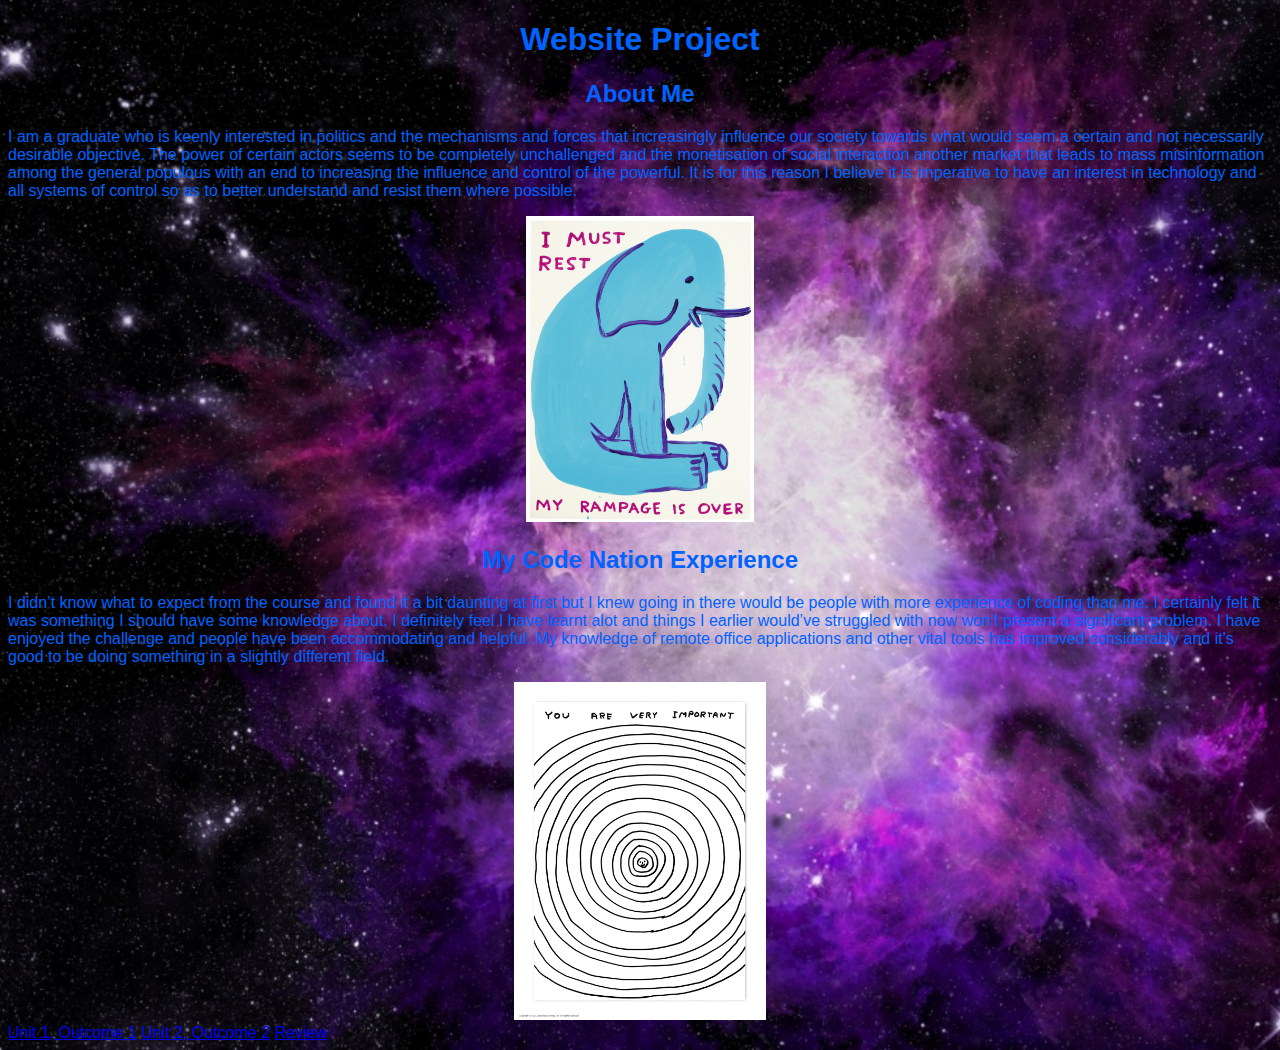
<file: index.html>
<!DOCTYPE html>
<html lang="en">
<head>
    <meta charset="UTF-8">
    <link rel="stylesheet" type="text/css" href="main.css">
    <title>Website Project Home</title>
</head>
<body>
    <div class="center">
<h1>Website Project</h1>
<div class="About"><h2><b>About Me</b></h2></div></div>
<div><p>I am a graduate who is keenly interested in politics and the mechanisms and forces that increasingly influence our society towards what would seem a certain and not necessarily desirable objective. The power of certain actors seems to be completely unchallenged and the monetisation of social interaction another market that leads to mass misinformation among the general populous with an end to increasing the influence and control of the powerful. It is for this reason I believe it is imperative to have an interest in technology and all systems of control  so as to better understand and resist them where possible.</p></div>
<div class="center"><img id="Rant" src="RantEnd.jpg" alt="Elephant"></div>
<div class="About"><h2><b>My Code Nation Experience</b></h2></div></div>
<div id="CNexp"><p>I didn’t know what to expect from the course and found it a bit daunting at first but I knew going in there would be people with more experience of coding than me. I certainly felt it was something I should have some knowledge about. I definitely feel I have learnt alot and things I earlier would’ve struggled with now won’t present a significant problem. I have enjoyed the challenge and people have been accommodating and helpful. My knowledge of remote office applications and other vital tools has improved considerably and it's good to be doing something in a slightly different field. 
</p></div>
<div class="center"><img id="self" src="selfimp.jpg" alt="Self_Importance"></div>
<a href="Page 1.html">Unit 1, Outcome 1</a>
<a href="Page 2.html">Unit 2, Outcome 2</a>
<a href="Review.html">Review</a>
    </dev>
</body>
</html>
</file>
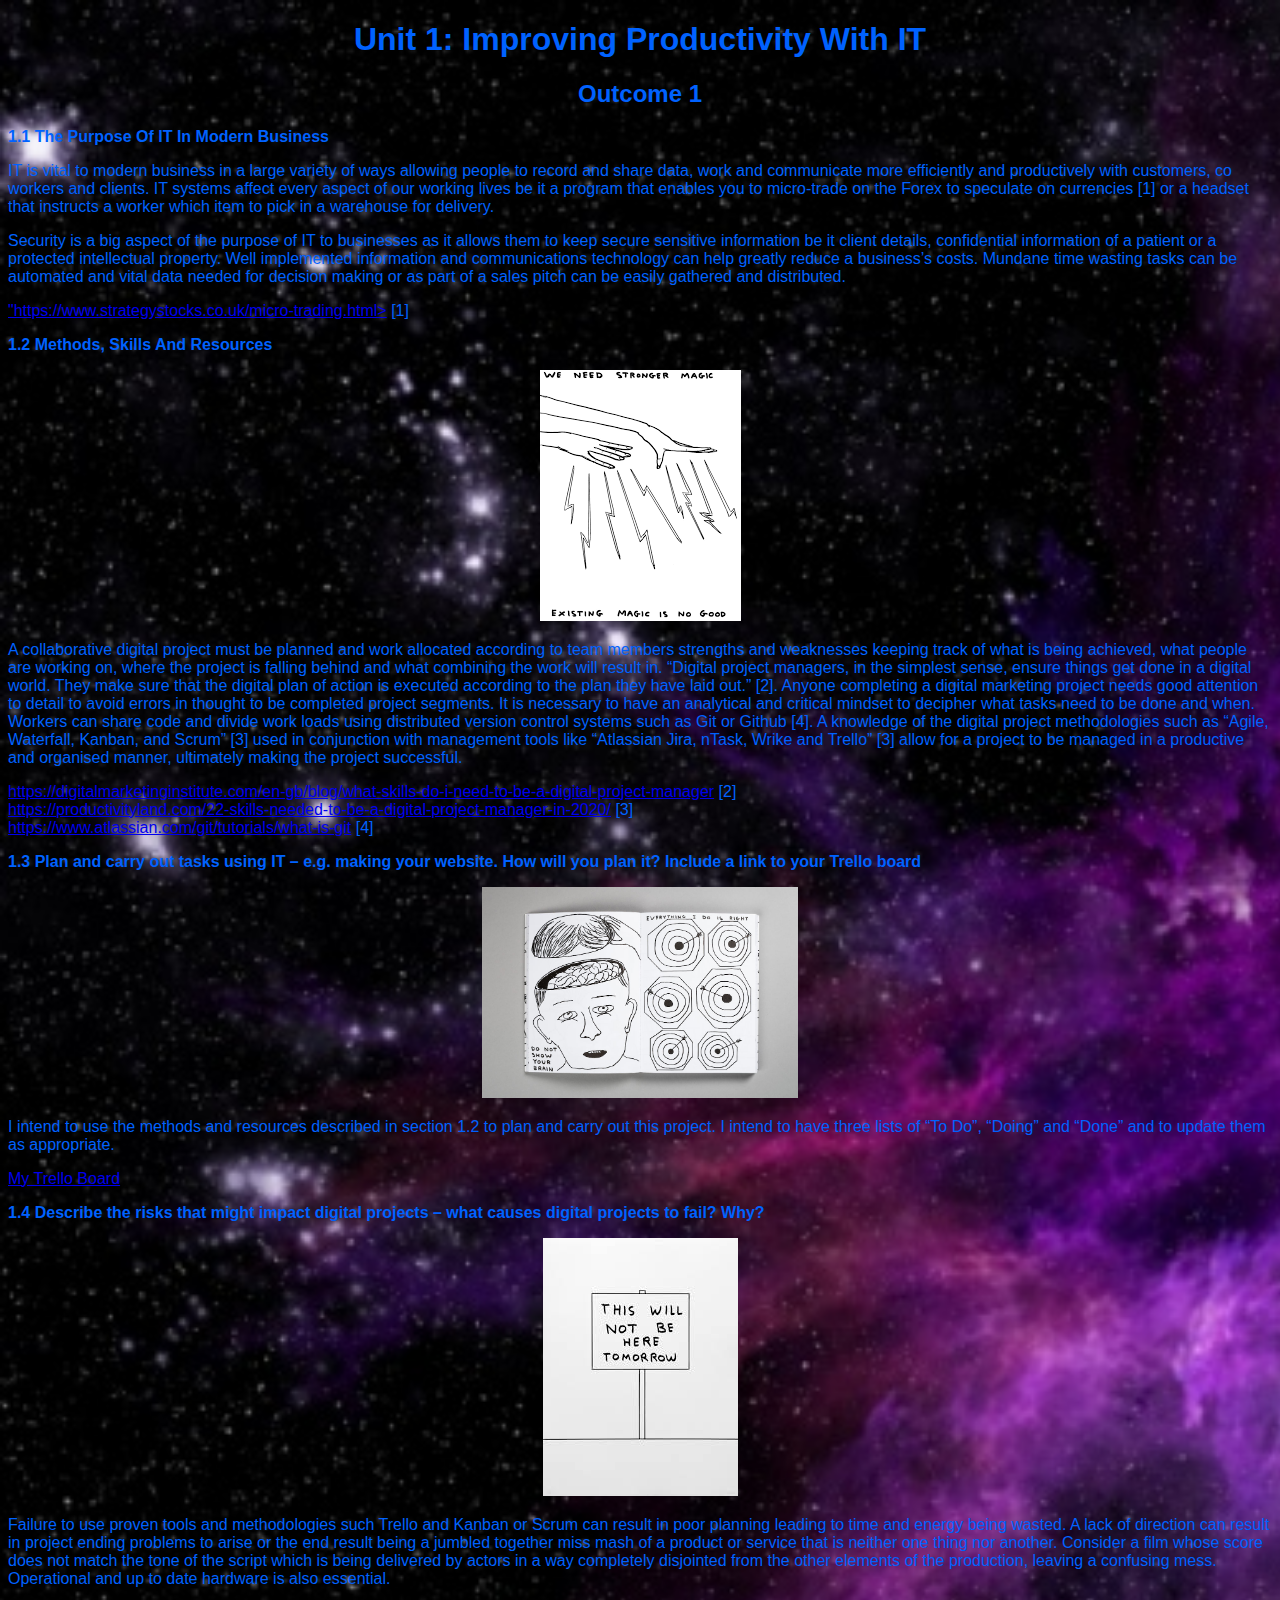
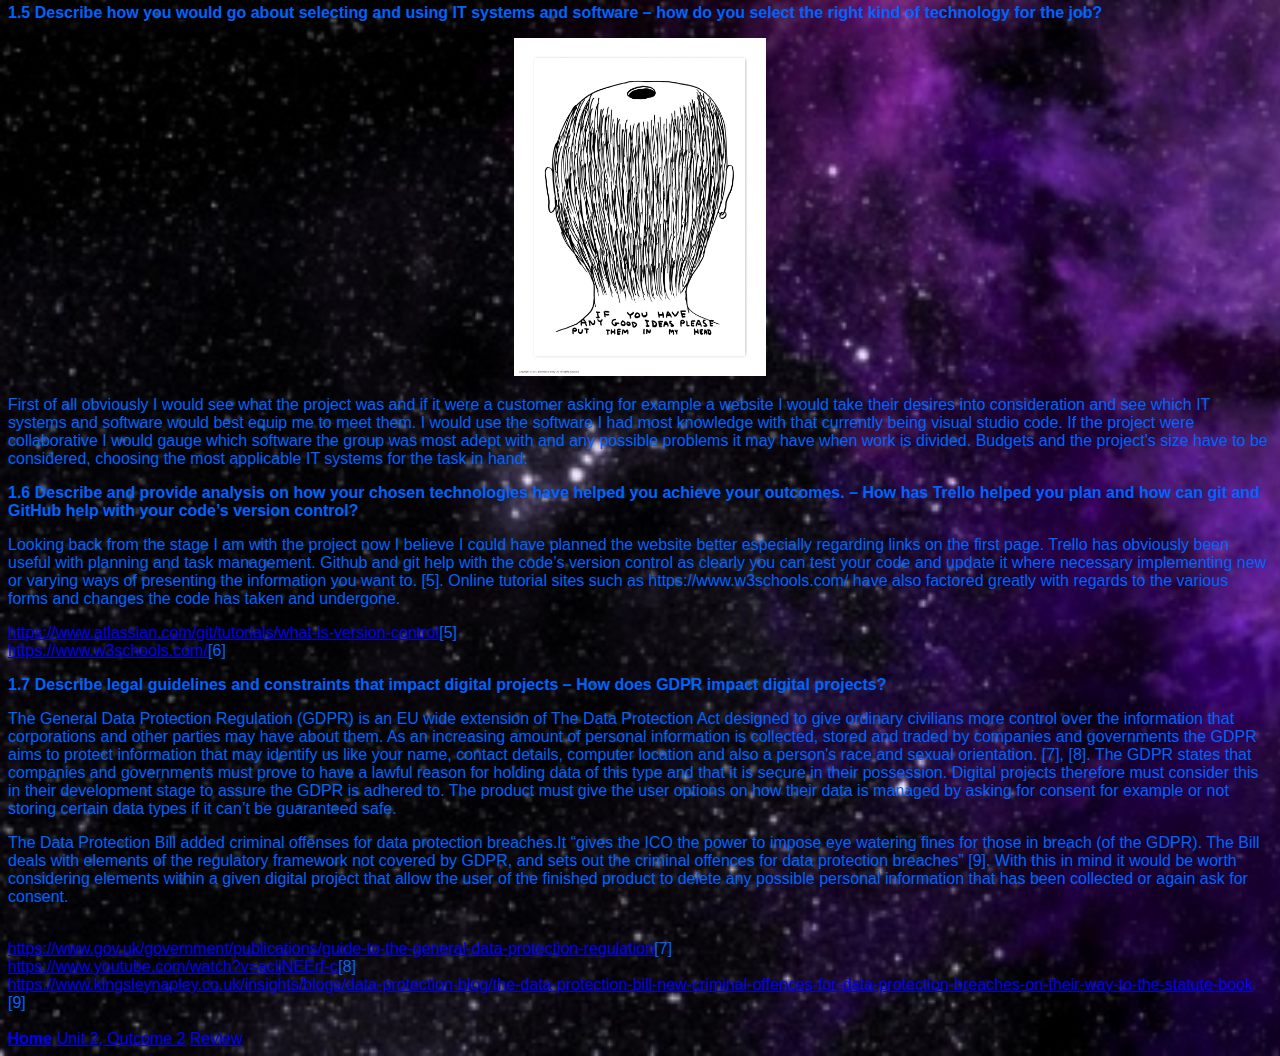
<file: Page 1.html>
<!DOCTYPE html>
<html lang="en">
<head>
    <meta charset="UTF-8">
    <link rel="stylesheet" type="text/css" href="main.css">
    <title>Unit 1</title>
</head>
<body>
    <div class=center>
<h1> Unit 1: Improving Productivity With IT</h1>
<h2> Outcome 1</h2></div>
<p><b>1.1 The Purpose Of IT In Modern Business</b></p>
<p>IT is vital to modern business in a large variety of ways allowing people to record and 
    share data, work and communicate more efficiently and productively with customers,
    co workers and clients. IT systems affect every aspect of our working lives be it a
    program that enables you to micro-trade on the Forex to speculate on currencies [1]
    or a headset that instructs a worker which item to pick in a warehouse for delivery. </p>
   <p>Security is a big aspect of the purpose of IT to businesses as it allows them to keep
    secure sensitive information be it client details, confidential information of a patient or
     a protected intellectual property. Well implemented information and communications technology can help greatly reduce a business’s costs. Mundane time wasting tasks can be automated and vital data needed for decision making or as part of a sales pitch can be easily gathered and distributed.</p>

    <p>
    <a href="https://www.strategystocks.co.uk/micro-trading.html" target="_blank">"https://www.strategystocks.co.uk/micro-trading.html></a> [1]
    </p>
<p><b>1.2 Methods, Skills And Resources</b></p>
<div class="center"><img class="center" src="magic.png" alt="SkillsMethods"></div>
<p>A collaborative digital project must be planned and work allocated according to team members strengths and weaknesses keeping track of what is being achieved, what people are working on, where the project is falling behind and what combining the work will result in. “Digital project managers, in the simplest sense, ensure things get done in a digital world. They make sure that the digital plan of action is executed according to the plan they have laid out.” [2]. Anyone completing a digital marketing project needs good attention to detail to avoid errors in thought to be  completed project segments. It is necessary to have an analytical and critical mindset to decipher what tasks need to be done and when. Workers can share code and divide work loads using distributed version control systems such as Git or Github [4].

    A knowledge of the digital project methodologies such as “Agile, Waterfall, Kanban, and Scrum” [3] used in conjunction  with management tools like “Atlassian Jira, nTask, Wrike and Trello” [3] allow for a project to be managed in a productive and organised manner, ultimately making the project successful.</p>
    <a href="https://digitalmarketinginstitute.com/en-gb/blog/what-skills-do-i-need-to-be-a-digital-project-manager" target="_blank">https://digitalmarketinginstitute.com/en-gb/blog/what-skills-do-i-need-to-be-a-digital-project-manager</a> [2]
    <br>
    <a href="https://productivityland.com/22-skills-needed-to-be-a-digital-project-manager-in-2020/" target="_blank">https://productivityland.com/22-skills-needed-to-be-a-digital-project-manager-in-2020/</a> [3]
    <br>
    <a href="https://www.atlassian.com/git/tutorials/what-is-git" target="_blank">https://www.atlassian.com/git/tutorials/what-is-git</a> [4]<br>
    <p><b>1.3 Plan and carry out tasks using IT – e.g. making your website. How will you plan it? Include a link to your Trello board</b></p>
    <div class="center"><img id= Brain src="Planning.jpg" alt="PlanningAdvice"></div>
    <p>I intend to use the methods and resources described in section 1.2 to plan and carry out this project. I intend to have three lists of “To Do”, “Doing” and “Done” and to update them as appropriate.</p>
    <a href="https://trello.com/b/C0yAdBu7/unit-2-website-software" target="_blank">My Trello Board</a>
    <p><b>1.4 Describe the risks that might impact digital projects – what causes digital projects to fail? Why?</b></p>
    <div class="center"><img src="SignImg.jpg" alt="Failure"></div>
    <p>Failure to use proven tools and methodologies such Trello and Kanban or Scrum can result in poor planning leading to time and energy being wasted. A lack of direction can result in project ending problems to arise or the end result being a jumbled together miss mash of a product or service that is neither one thing nor another. Consider a film whose score does not match the tone of the script which is being delivered by actors in a way completely disjointed from the other elements of the production, leaving a confusing mess. Operational and up to date hardware is also essential.
    </p>
    <p><b>1.5 Describe how you would go about selecting and using IT systems and software – how do you select the right kind of technology for the job? </b></p>
    <div class="center"><img id="HeadHole" src="Idea.jpg" alt="ITselector"></div>
   <p>First of all obviously I would see what the project was and if it were a customer asking for example a website I would take their desires into consideration and see which IT systems and software would best equip me to meet them. I would use the software I had most knowledge with that currently being visual studio code. If the project were collaborative I would gauge which software the group was most adept with and any possible problems it may have when work is divided. Budgets and the project's size have to be considered, choosing the most applicable IT systems for the task in hand.
</p>
<p><b>1.6 Describe and provide analysis on how your chosen technologies have helped you achieve your outcomes. – How has Trello helped you plan and how can git and GitHub help with your code’s version control?</b></p>
<p>Looking back from the stage I am with the project now I believe I could have planned the website better especially regarding links on the first page. Trello has obviously been useful with planning and task management. Github and git help with the code’s version control as clearly you can test your code and update it where necessary implementing new or varying ways of presenting the information you want to. [5]. Online tutorial sites such as https://www.w3schools.com/ have also factored greatly with regards to the various forms and changes the code has taken and undergone.</p>
<a href="https://www.atlassian.com/git/tutorials/what-is-version-control" target="_blank">https://www.atlassian.com/git/tutorials/what-is-version-control</a>[5]<br>
<a href="https://www.w3schools.com" target="_blank">https://www.w3schools.com/</a>[6]<br>
<p><b>1.7 Describe legal guidelines and constraints that impact digital projects – How does GDPR impact digital projects?</b></p>
<p>The General Data Protection Regulation (GDPR) is an EU wide extension of The Data Protection Act designed to give ordinary civilians more control over the information that corporations and other parties may have about them. As an increasing amount of personal information is collected, stored and traded by companies and governments the GDPR aims to protect information that may identify us like your name, contact details, computer location and also a person's race and sexual orientation. [7], [8]. The GDPR states that companies and governments must prove to have a lawful reason for holding data of this type and that it is secure in their possession. Digital projects therefore must consider this in their development stage to assure the GDPR is adhered to. The product must give the user options on how their data is managed by asking for consent for example or not storing certain data types if it can’t be guaranteed safe. 
</p>
<p>The Data Protection Bill added criminal offenses for data protection breaches.It “gives the ICO the power to impose eye watering fines for those in breach (of the GDPR). The Bill deals with elements of the regulatory framework not covered by GDPR, and sets out the criminal offences for data protection breaches” [9]. With this in mind it would be worth considering elements within a given digital project that allow the user of the finished product to delete any possible personal information that has been collected or again ask for consent.
</p>
<br>
<a href="https://www.gov.uk/government/publications/guide-to-the-general-data-protection-regulation" target="_blank">https://www.gov.uk/government/publications/guide-to-the-general-data-protection-regulation</a>[7]<br>
<a href="https://www.youtube.com/watch?v=acijNEErf-c" target ="_blank">https://www.youtube.com/watch?v=acijNEErf-c</a>[8]<br>
<a href="https://www.kingsleynapley.co.uk/insights/blogs/data-protection-blog/the-data-protection-bill-new-criminal-offences-for-data-protection-breaches-on-their-way-to-the-statute-book
" target="_blank">https://www.kingsleynapley.co.uk/insights/blogs/data-protection-blog/the-data-protection-bill-new-criminal-offences-for-data-protection-breaches-on-their-way-to-the-statute-book
</a>[9]<br>
<br>
<a href="index.html"><b>Home</b></a>
<a href="Page 2.html">Unit 2, Outcome 2</a>
<a href="Review.html">Review</a>
</body>
</html>
</file>
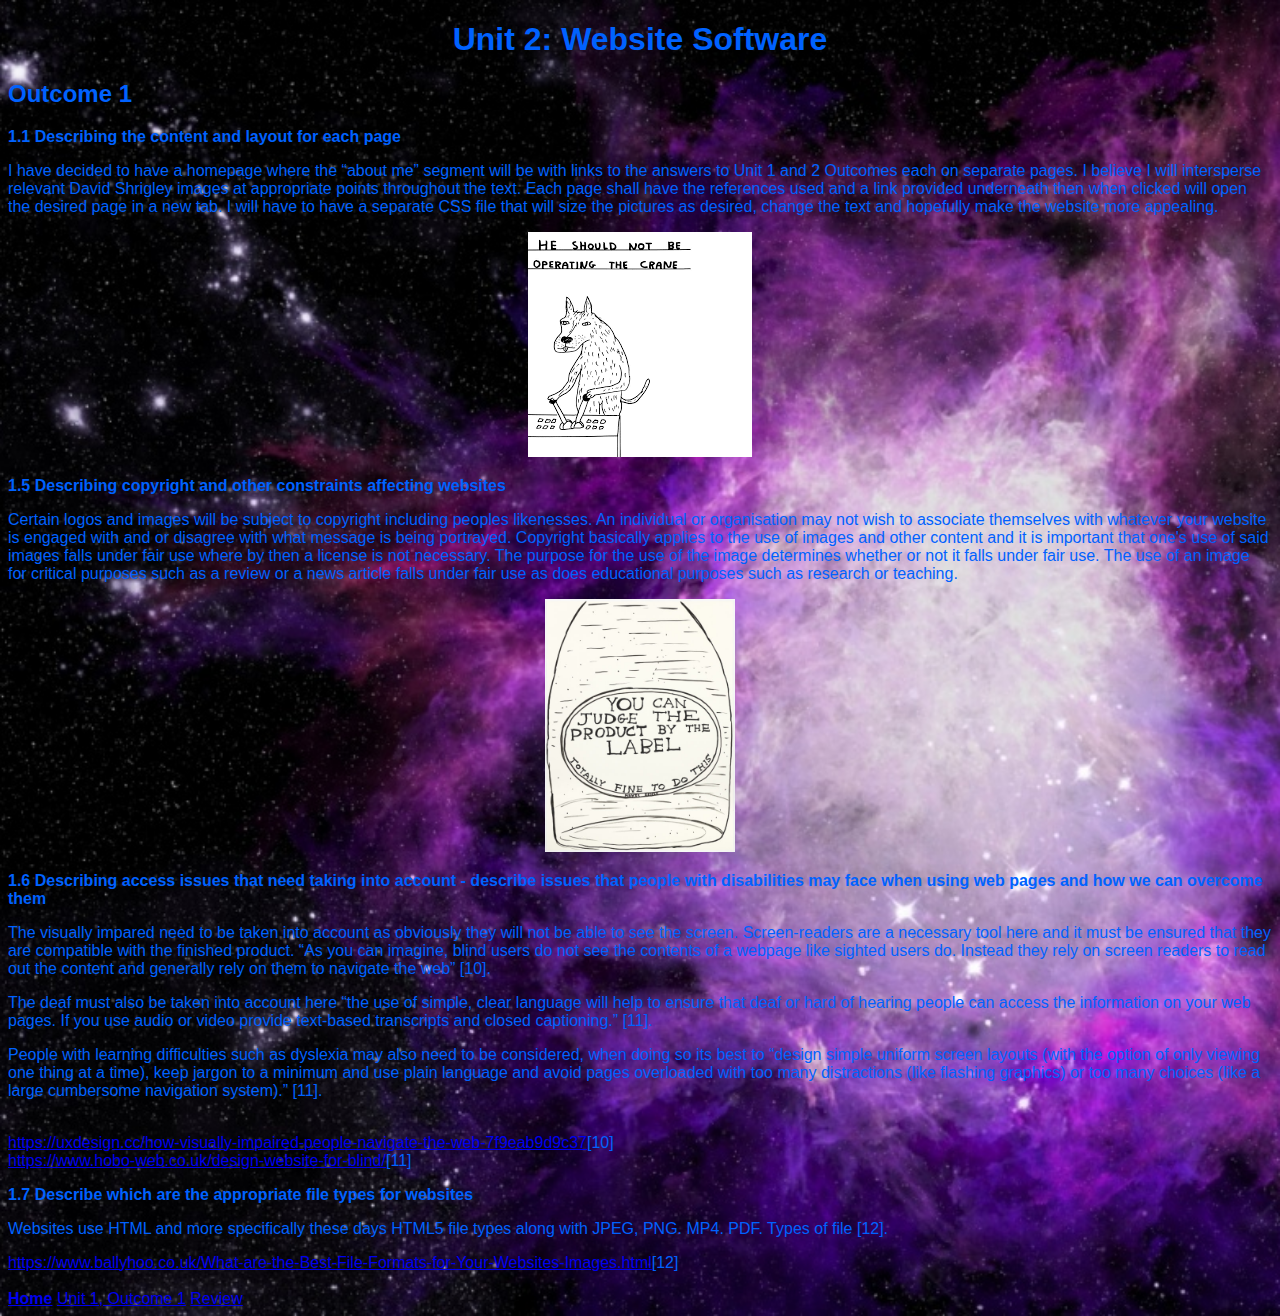
<file: Page 2.html>
<!DOCTYPE html>
<html lang="en">
<head>
    <meta charset="UTF-8">
    <link rel="stylesheet" type="text/css" href="main.css">
    <title>Unit 2</title>
</head>
<body>
<h1>Unit 2: Website Software</h1>
<h2> Outcome 1</h2>
<p><b>1.1 Describing the content and layout for each page</b></p>
<p>I have decided to have a homepage where the “about me” segment will be with links to the answers to Unit 1 and 2 Outcomes each on separate pages. I believe I will intersperse relevant David Shrigley images at appropriate points throughout the text.
    Each page shall have the references used and a link provided underneath then when clicked will open the desired page in a new tab. I will have to have a separate CSS file that will size the pictures as desired, change the text and hopefully make the website more appealing.
    </p>
    <div class="center"><img src="Dog Crane.png" alt="Concern"></div>
    <p><b>1.5 Describing copyright and other constraints affecting websites</b></p>
    <p>Certain logos and images will be subject to copyright including peoples likenesses. An individual or organisation may not wish to associate themselves with whatever your website is engaged with and or disagree with what message is being portrayed. Copyright basically applies to the use of images and other content and it is important that one's use of said images falls under fair use where by then a license is not necessary. The purpose for the use of the image determines whether or not it falls under fair use. The use of an image for critical purposes such as a review or a news article falls under fair use as does educational purposes such as research or teaching.</p>
<div class="center"><img id="Bottle" src="Copyright.jpg" alt="Brand"></div>    
<p><b>1.6 Describing access issues that need taking into account - describe issues that people with disabilities may face when using web pages and how we can overcome them </b></p>
<p>The visually impared need to be taken into account as obviously they will not be able to see the screen. Screen-readers are a necessary tool here and it must be ensured that they are compatible with the finished product. “As you can imagine, blind users do not see the contents of a webpage like sighted users do. Instead they rely on screen readers to read out the content and generally rely on them to navigate the web” [10].
</p>
<p>The deaf must also be taken into account here “the use of simple, clear language will help to ensure that deaf or hard of hearing people can access the information on your web pages. If you use audio or video provide text-based transcripts and closed captioning.” [11].
</p> 
<p>People with learning difficulties such as dyslexia may also need to be considered, when doing so its best to “design simple uniform screen layouts (with the option of only viewing one thing at a time), keep jargon to a minimum and use plain language and avoid pages overloaded with too many distractions (like flashing graphics) or too many choices (like a large cumbersome navigation system).” [11].
</p>
<br>   <a href="https://uxdesign.cc/how-visually-impaired-people-navigate-the-web-7f9eab9d9c37" target="_blank">https://uxdesign.cc/how-visually-impaired-people-navigate-the-web-7f9eab9d9c37</a>[10] <br>
<a href="https://www.hobo-web.co.uk/design-website-for-blind/" target="_blank">https://www.hobo-web.co.uk/design-website-for-blind/</a>[11]
<p><b>1.7 Describe which are the appropriate file types for websites</b></p>
<p>Websites use HTML and more specifically these days HTML5 file types along with JPEG, PNG. MP4. PDF. Types of file [12].</p>
<a href="https://www.ballyhoo.co.uk/What-are-the-Best-File-Formats-for-Your-Websites-Images.html" target="_blank">https://www.ballyhoo.co.uk/What-are-the-Best-File-Formats-for-Your-Websites-Images.html</a>[12]
<br>
<br>
<a href="index.html"><b>Home</b></a>
<a href="Page 1.html">Unit 1, Outcome 1</a>
<a href="Review.html">Review</a>
</file>
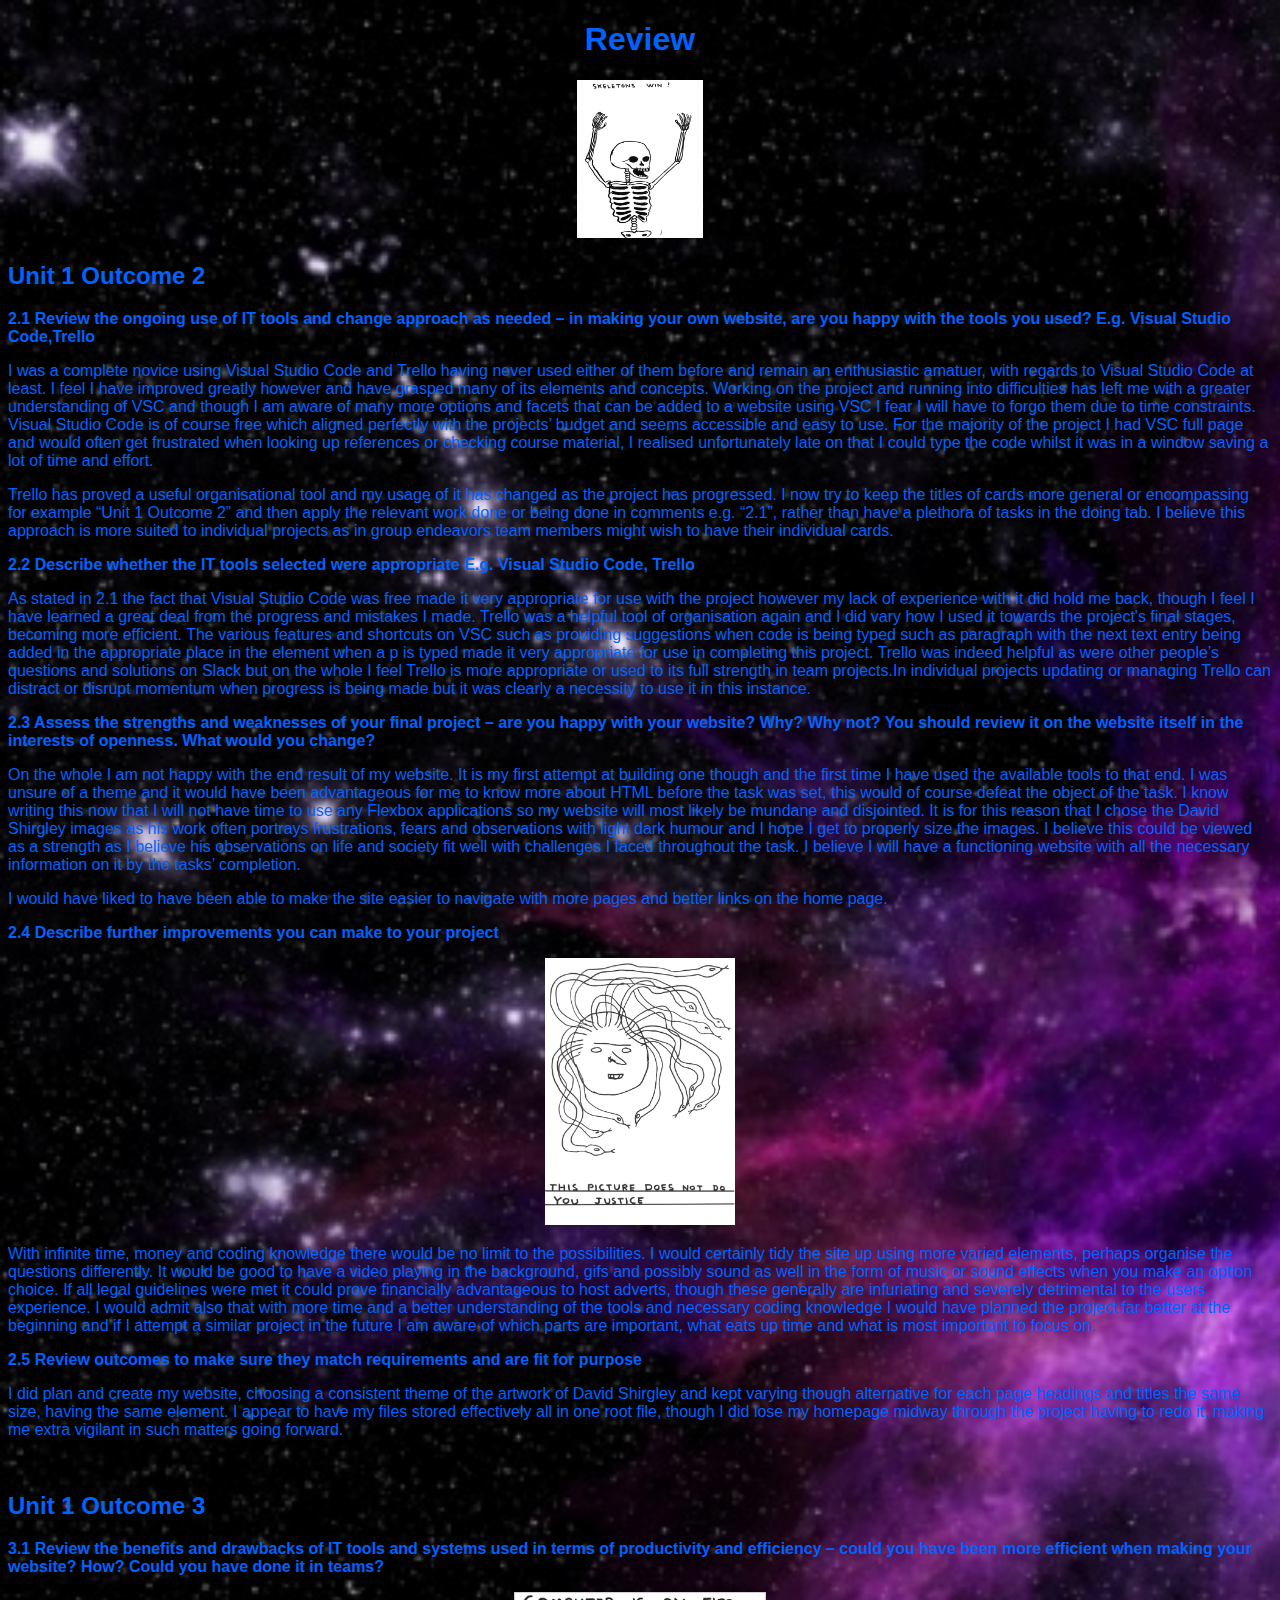
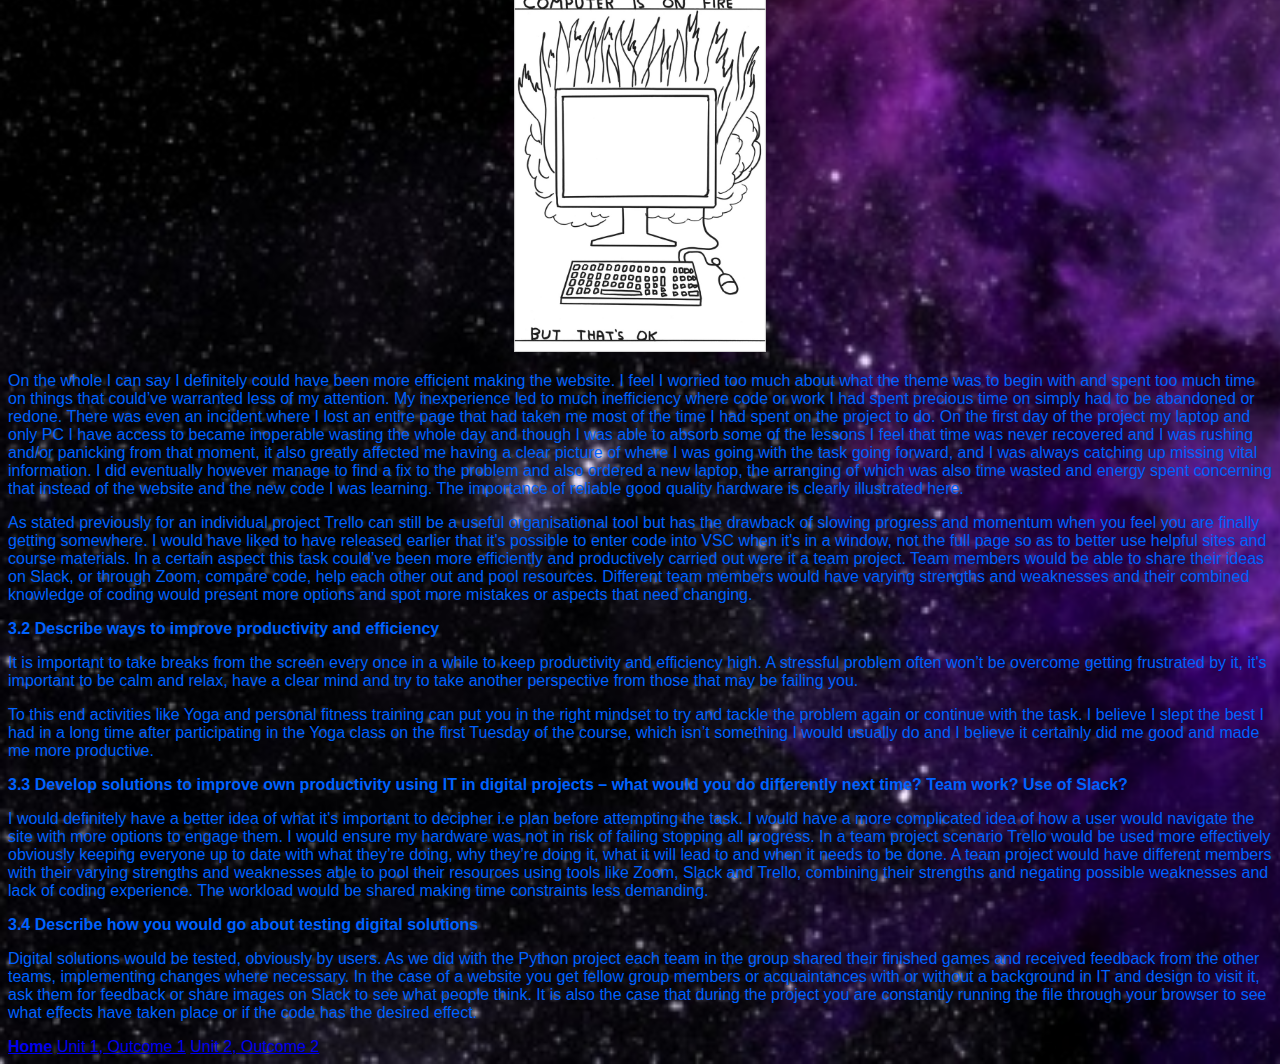
<file: Review.html>
<!DOCTYPE html>
<html lang="en">
<head>
    <meta charset="UTF-8">
    <link rel="stylesheet" type="text/css" href="main.css">
    <title>Review</title>
</head>
<body>
<div>
<h1>Review</h1>
<div class="center"><img id="Skeleton" src="SkeletonsWin.jpg" alt="TriumphantSkeleton"></div>
<div><h2>Unit 1 Outcome 2</h2></div>
<div><p><b>2.1 Review the ongoing use of IT tools and change approach as needed – in making your own website, are you happy with the tools you used? E.g. Visual Studio Code,Trello</b></p>
<p>I was a complete novice using Visual Studio Code and Trello having never used either of them before and remain an enthusiastic amatuer, with regards to Visual Studio Code at least. I feel I have improved greatly however and have grasped many of its elements and concepts. Working on the project and running into difficulties has left me with a greater understanding of VSC and though I am aware of many more options and facets that can be added to a website using VSC I fear I will have to forgo them due to time constraints. Visual Studio Code is of course free which aligned perfectly with the projects’ budget and seems accessible and easy to use. For the majority of the project I had VSC full page and would often get frustrated when looking up references or checking course material, I realised unfortunately late on that I could type the code whilst it was in a window saving a lot of time and effort.</p>

<p>Trello has proved a useful organisational tool and my usage of it has changed as the project has progressed. I now try to keep the titles of cards more general or encompassing for example “Unit 1 Outcome 2” and then apply the relevant work done or being done in comments e.g. “2.1”, rather than have a plethora of tasks in the doing tab. I believe this approach is more suited to individual projects as in group endeavors team members might wish to have their individual cards.</p>
<p><b>2.2 Describe whether the IT tools selected were appropriate E.g. Visual Studio Code, Trello</b></p>
<p>As stated in 2.1 the fact that Visual Studio Code was free made it very appropriate for use with the project however my lack of experience with it did hold me back, though I feel I have learned a great deal from the progress and mistakes I made. Trello was a helpful tool of organisation again and I did vary how I used it towards the project's final stages, becoming more efficient. The various features and shortcuts on VSC such as providing suggestions when code is being typed such as paragraph with the next text entry being added in the appropriate place in the element when a p is typed made it very appropriate for use in completing this project. Trello was indeed helpful as were other people’s questions and solutions on Slack but on the whole I feel Trello is more appropriate or used to its full strength in team projects.In individual projects updating or managing Trello can distract or disrupt momentum when progress is being made but it was clearly a necessity to use it in this instance.
</p>
<p><b>2.3 Assess the strengths and weaknesses of your final project – are you happy with your website? Why? Why not? You should review it on the website itself in the interests of openness. What would you change?</b></p>
<p>On the whole I am not happy with the end result of my website. It is my first attempt at building one though and the first time I have used the available tools to that end. I was unsure of a theme and it would have been advantageous for me to know more about HTML before the task was set, this would of course defeat the object of the task. I know writing this now that I will not have time to use any Flexbox applications so my website will most likely be mundane and disjointed. It is for this reason that I chose the David Shirgley images as his work often portrays frustrations, fears and observations with light dark humour and I hope I get to properly size the images. I believe this could be viewed as a strength as I believe his observations on life and society fit well with challenges I faced throughout the task. I believe I will have a functioning website with all the necessary information on it by the tasks’ completion. 
</p>
<p>I would have liked to have been able to make the site easier to navigate with more pages and better links on the home page.</p>
<p><b>2.4 Describe further improvements you can make to your project
</b></p>
<div class="center"><img id="Improve" src="Improvements.jpg" alt="madusa"></div>
<p>With infinite time, money and coding knowledge there would be no limit to the possibilities. I would certainly tidy the site up using more varied elements, perhaps organise the questions differently. It would be good to have a video playing in the background, gifs and possibly sound as well in the form of music or sound effects when you make an option choice. If all legal guidelines were met it could prove financially advantageous to host adverts, though these generally are infuriating and severely detrimental to the users experience. I would admit also that with more time and a better understanding of the tools and necessary coding knowledge I would have planned the project far better at the beginning and if I attempt a similar project in the future I am aware of which parts are important, what eats up time and what is most important to focus on.
</p>
<p><b>2.5 Review outcomes to make sure they match requirements and are fit for purpose</b></p>
<p>I did plan and create my website, choosing a consistent theme of the artwork of David Shirgley and kept varying though alternative for each page headings and titles the same size, having the same element. I appear to have my files stored effectively all in one root file, though I did lose my homepage midway through the project having to redo it, making me extra vigilant in such matters going forward.
</p> </div>
<br>
<div><h2>Unit 1 Outcome 3</h2></div>
<div><p><b>3.1 Review the benefits and drawbacks of IT tools and systems used in terms of productivity and efficiency – could you have been more efficient when making your website? How? Could you have done it in teams?</b></p>
   <div class="center"><img id="TechFail" src="Technology.jpg" alt="ITproblems"></div>
    <p>On the whole I can say I definitely could have been more efficient making the website. I feel I worried too much about what the theme was to begin with and spent too much time on things that could’ve warranted less of my attention. My inexperience led to much inefficiency where code or work I had spent precious time on simply had to be abandoned or redone. There was even an incident where I lost an entire page that had taken me most of the time I had spent on the project to do. On the first day of the project my laptop and only PC I have access to became inoperable wasting the whole day and though I was able to absorb some of the lessons I feel that time was never recovered and I was rushing and/or panicking from that moment, it also greatly affected me having a clear picture of where I was going with the task going forward, and I was always catching up missing vital information. I did eventually however manage to find a fix to the problem and also ordered a new laptop, the arranging of which was also time wasted and energy spent concerning that instead of the website and the new code I was learning. The importance of reliable good quality hardware is clearly illustrated here.</p>
<p>As stated previously for an individual project Trello can still be a useful organisational tool but has the drawback of slowing progress and momentum when you feel you are finally getting somewhere. I would have liked to have released earlier that it's possible to enter code into VSC when it's in a window, not the full page so as to better use helpful sites and course materials. In a certain aspect this task could’ve been more efficiently and productively carried out were it a team project. Team members would be able to share their ideas on Slack, or through Zoom, compare code, help each other out and pool resources. Different team members would have varying strengths and weaknesses and their combined knowledge of coding would present more options and spot more mistakes or aspects that need changing.</p>
<p><b>3.2 Describe ways to improve productivity and efficiency</b></p>
<p>It is important to take breaks from the screen every once in a while to keep productivity and efficiency high. A stressful problem often won’t be overcome getting frustrated by it, it's important to be calm and relax, have a clear mind and try to take another perspective from those that may be failing you.</p>
<p>To this end activities like Yoga and personal fitness training can put you in the right mindset to try and tackle the problem again or continue with the task. I believe I slept the best I had in a long time after participating in the Yoga class on the first Tuesday of the course, which isn’t something I would usually do and I believe it certainly did me good and made me more productive.
</p>
<p><b>3.3 Develop solutions to improve own productivity using IT in digital projects – what would you do differently next time? Team work? Use of Slack?</b></p>
<p>I would definitely have a better idea of what it's important to decipher i.e plan before attempting the task. I would have a more complicated idea of how a user would navigate the site with more options to engage them. I would ensure my hardware was not in risk of failing stopping all progress. In a team project scenario Trello would be used more effectively obviously keeping everyone up to date with what they’re doing, why they’re doing it, what it will lead to and when it needs to be done. A team project would have different members with their varying strengths and weaknesses able to pool their resources using tools like Zoom, Slack and Trello, combining their strengths and negating possible weaknesses and lack of coding experience. The workload would be shared making time constraints less demanding.</p>
<p><b>3.4 Describe how you would go about testing digital solutions</b></p>
<p>Digital solutions would be tested, obviously by users. As we did with the Python project each team in the group shared their finished games and received feedback from the other teams, implementing changes where necessary. In the case of a website you get fellow group members or acquaintances with or without a background in IT and design  to visit it, ask them for feedback or share images on Slack to see what people think. It is also the case that during the project you are constantly running the file through your browser to see what effects have taken place or if the code has the desired effect.</p></div>
<a href="index.html"><b>Home</b></a>
<a href="Page 1.html">Unit 1, Outcome 1</a>
<a href="Page 2.html">Unit 2, Outcome 2</a>
</file>
<file: main.css>
.center {text-align: center ; }
body {color: rgb(0, 98, 255);}
body {font-family: Arial, Helvetica, sans-serif;}
#Rant {width: 18%;height: 15%;text-align: center;}
h1 {text-align: center;}
.About {text-align: center;}
body {
    background-image: url("Galaxy.jpg");
    background-size: cover;}
#Skeleton {width: 10%;height:10% ;}
#self {width: 20%;height: 20%;text-align: center;}
#Brain {width: 25%;height: 25%;}
#HeadHole {width: 20%;height: 20%;}
#Bottle {width: 15%;height: 15%;}
#TechFail {width:20%;height:10%}
#Improve {width: 15%;Height:15%}
</file>
